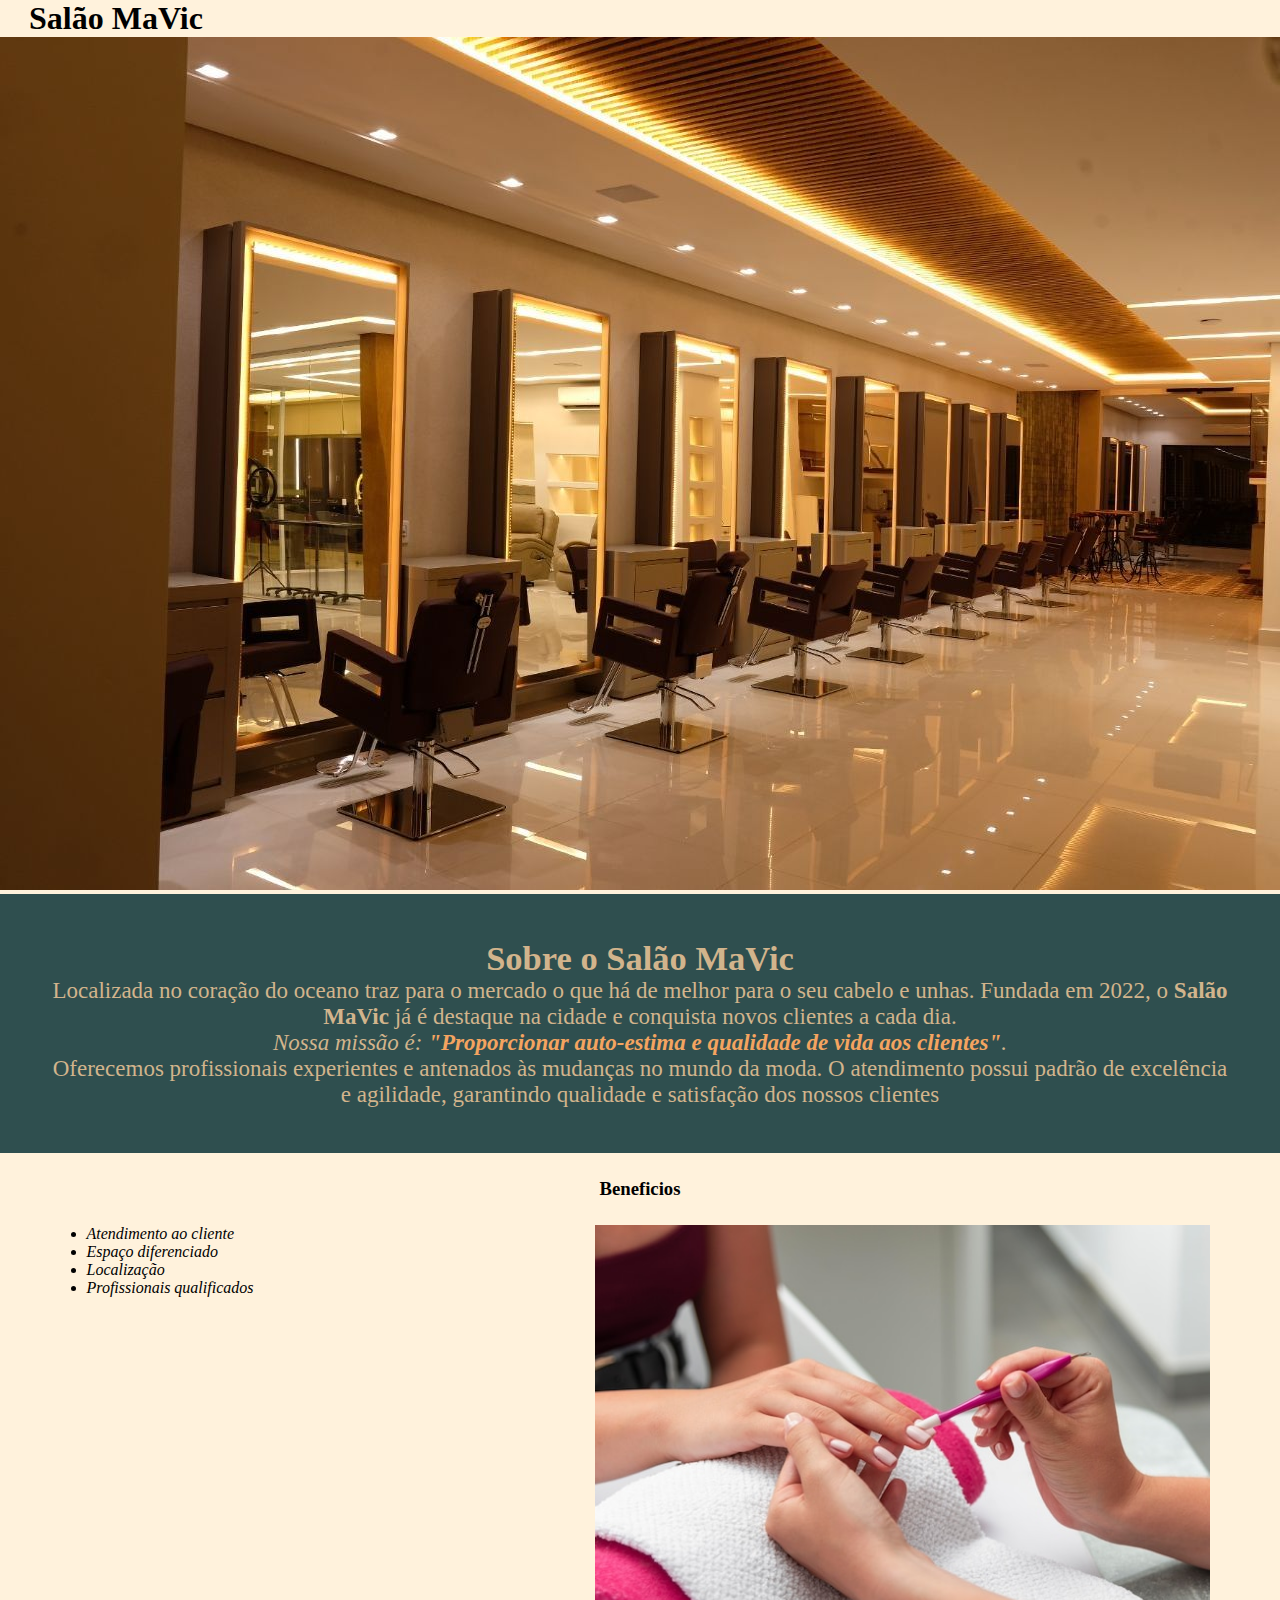
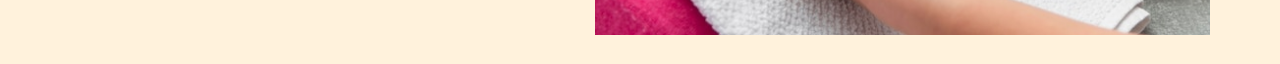
<file: index.html>
<!DOCTYPE html>
<html lang="pt-br">

<head>
  <meta charset="UTF-8">
  <title> Salão MaVic</title>
  <link rel="stylesheet" href="style.css">
</head>

<body>
  <header class="title-main">
    <h1>Salão MaVic</h1>
  </header>
  <img id="img" src="salao.jpg" alt="">
  <div class="text">
    
    <h2 class="title-secondary"> Sobre o Salão MaVic </h2>
    <p> Localizada no coração do oceano traz para o mercado o que há de melhor para o seu cabelo e unhas. Fundada em 2022, o <strong>Salão MaVic</strong> já é destaque na cidade e conquista novos clientes a cada dia. </p>
    <p><em>Nossa missão é: <strong>"Proporcionar auto-estima e qualidade de vida aos clientes"</strong>.</em></p>
    <p>Oferecemos profissionais experientes e antenados às mudanças no mundo da moda. O atendimento possui padrão de excelência e agilidade, garantindo qualidade e satisfação dos nossos clientes</p>

  </div>
  <div class="itens">
    <h3 class="title-secondary">Beneficios</h3>
    <ul>
      <li class="list">Atendimento ao cliente</li>
      <li class="list">Espaço diferenciado</li>
      <li class="list">Localização</li>
      <li class="list">Profissionais qualificados</li>
    </ul>
    <img id= "imgtwo" src="beneficios.jpg" alt="">

  </div>
  
  
</body>

</html>
</file>
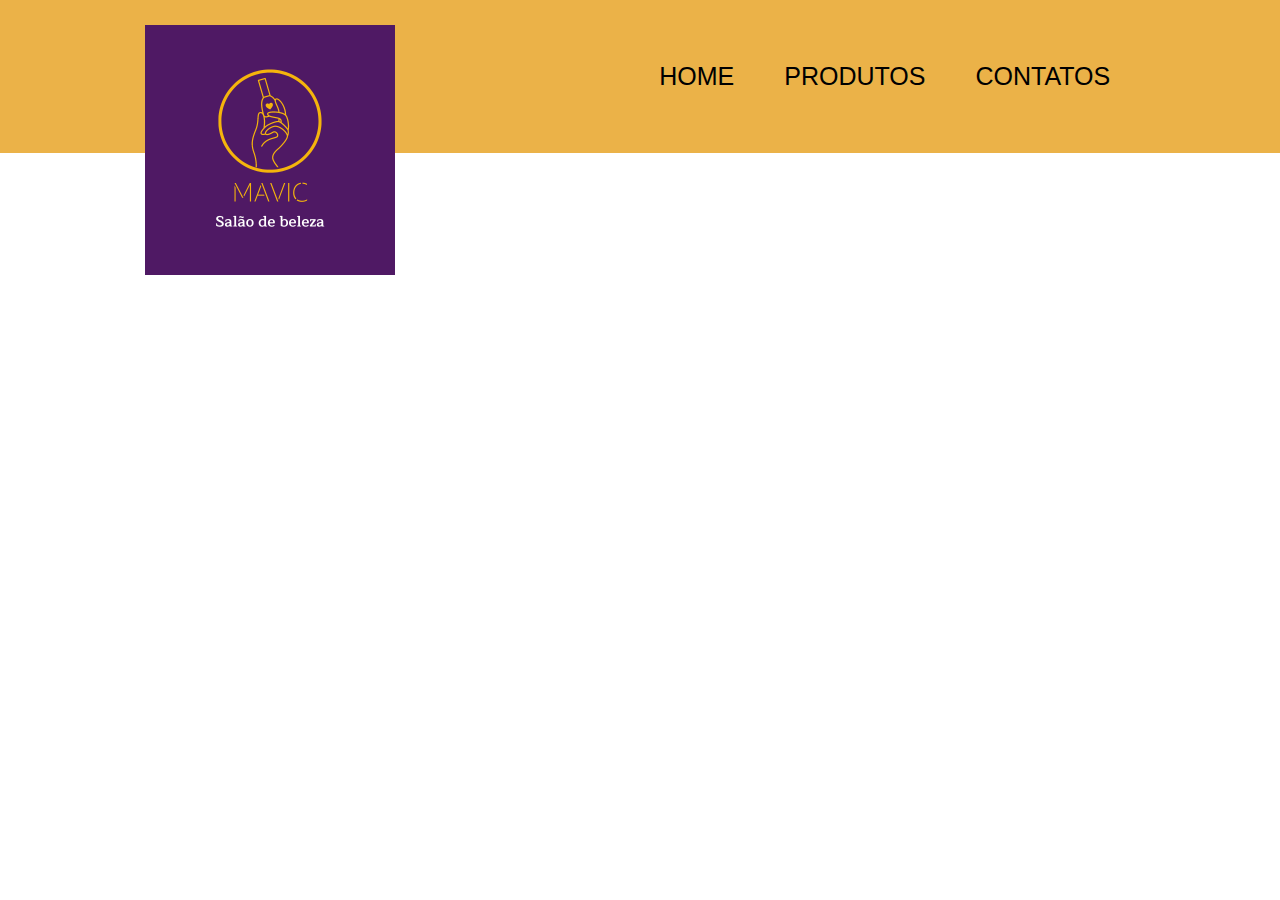
<file: paginaproduto/index.html>
<DOCTYPE html lang="pt-br">
<head>
    <meta charset="UTF-8">
    <meta http-equiv="X-UA-Compatible" content="IE=edge">
    <meta name="viewport" content="width=device-width, initial-scale=1.0">
    <title>Produtos - Salão MaVic</title>
    <link rel="stylesheet" href="style.css">
</head>
<body>
    <navbar class="navbar">
        <h1 class="logodiv"><img src="Logo.png" alt="" id="logo"></h1>
        <ul class="itensnavbar">
            <li class="itens">HOME</li>
            <li class="itens">PRODUTOS</li>
            <li class="itens">CONTATOS</li>
        </ul>

    </navbar>
    
</body>
</DOCTYPE>
</file>
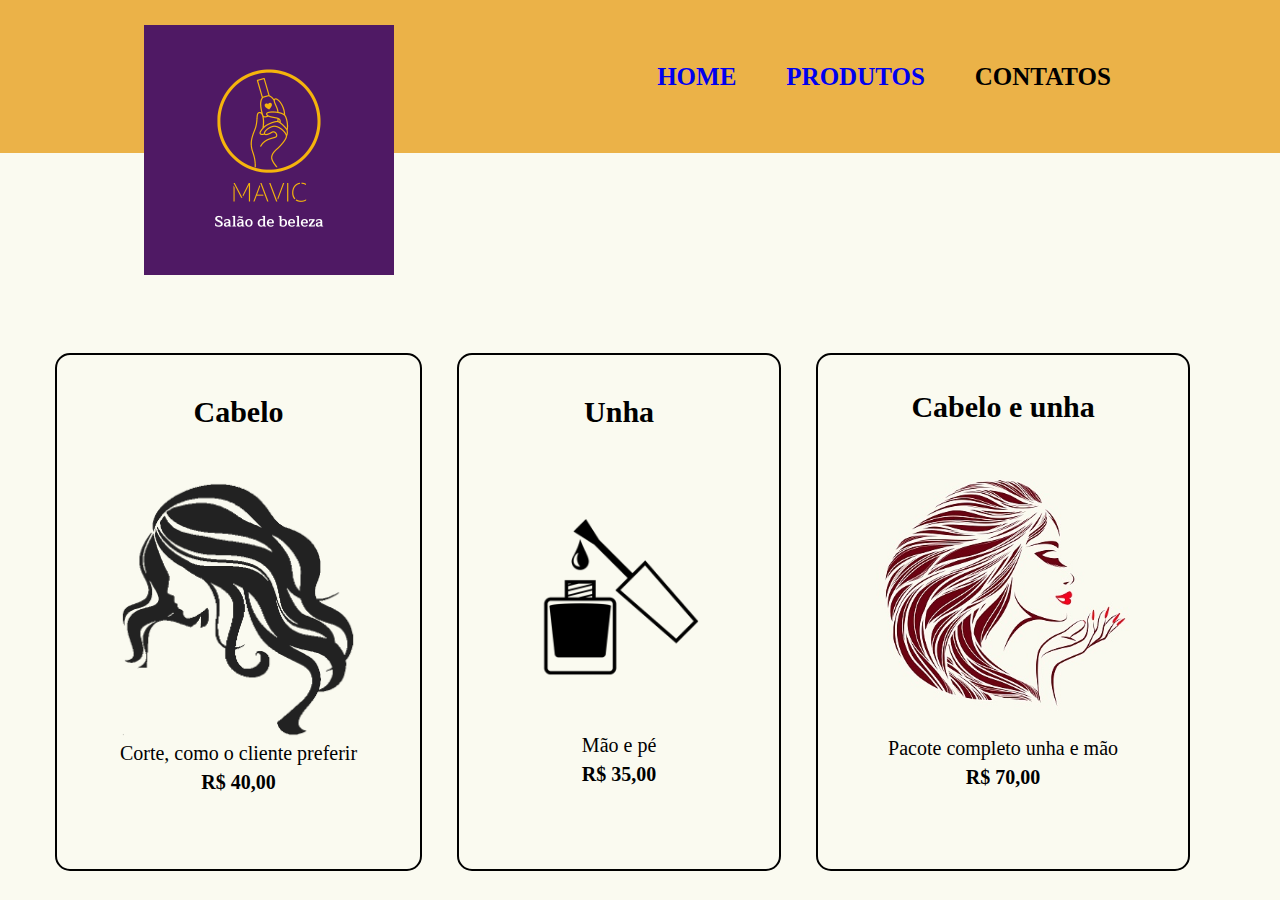
<file: paginaproduto/produto.html>
<DOCTYPE html lang="pt-br">
<head>
    <meta charset="UTF-8">
    <meta http-equiv="X-UA-Compatible" content="IE=edge">
    <meta name="viewport" content="width=device-width, initial-scale=1.0">
    <title>Produtos - Salão MaVic</title>
    <link rel="stylesheet" href="produto.css">
</head>
<body>
    <navbar class="navbar">
        <h1 class="logodiv"><img src="Logo.png" alt="" id="logo"></h1>
        <ul class="itensnavbar">
            <li class="itens"><a href="../index.html">HOME</a></li>
            <li class="itens"><a href="produto.html">PRODUTOS</a></li>
            <li class="itens">CONTATOS</li>
        </ul>

    </navbar>
    <main>
        <ul>
            <li class="container-cabelo">
                <h2>Cabelo</h2>
                <img src="../cabelo.png" alt="" id="imgcabelo">
                <p>Corte, como o cliente preferir</p>
                <p class="value">R$ 40,00</p>

            </li>
            <li class="container-unha">
                <h2>Unha</h2>
                <img src="../unha.png" alt=""  id="imgunha">
                <p class="punha">Mão e pé</p>
                <p class="value">R$ 35,00</p>
            </li>
            <li>
                <h2>Cabelo e unha</h2>
                <img src="../cabeloeunha.jpg" alt="" id="imgcabeloeunha">
                <p>Pacote completo unha e mão </p>
                <p class="value">R$ 70,00</p>
            </li>
        </ul>
    </main>
</body>
</DOCTYPE>
</file>
<file: style.css>
* {
    margin: 0px;
    padding: 0px;
}

body {
    background:#fff2dc;
}

.title-main {
    padding-left: 29px;

}

#img {
    width: 100%;
    
}
.text {
    text-align: center;
    color: #d2b48c;
    font-size: 23px;
    background: #2f4f4f;
    padding: 45px;

}


em strong {
    color: #f4a460;
}
.itens {
    padding: 25px;
}
.itens h3 {
    margin-bottom: 25px;
}
.list {
    font-style: italic;
}

.title-secondary {
    text-align: center;
}
ul {
    display: inline-block;
    vertical-align: top;
    width: 41%;
    margin-left: 5%;
}
#imgtwo {
    width: 50%;
}
</file>
<file: paginaproduto/style.css>
* {
    margin: 0px;
    padding: 0px;
    box-sizing: border-box;
    font-family: Arial, Helvetica, sans-serif;
}  

.navbar {
    display: flex;
    background-color: #ebb248;
    padding: 25px;
    height: 17%;
    justify-content: space-around;
    
    
}


#logo {
    height: 250px;
    
}

.itensnavbar {
    display: flex;
    flex-direction: row;
    
    align-items: center;
    
    
}

.itens {
    margin: 25px;
    font-size: 25px;
    list-style: none;
    
    
}
</file>
<file: paginaproduto/produto.css>
* {
    margin: 0px;
    padding: 0px;
    box-sizing: border-box;
   font-family: Cambria, Cochin, Georgia, Times, 'Times New Roman', serif;
}
body {
    background-color: #fafaf0;
}
.navbar {
    display: flex;
    background-color: #ebb248;
    padding: 25px;
    height: 17%;
    justify-content: space-around;
    
    
}


#logo {
    height: 250px;
}

.itensnavbar {
    display: flex;
    flex-direction: row; 
    align-items: center;
}

.itensnavbar li a {
    text-decoration: none;
}

.itens {
    margin: 25px;
    font-size: 25px;
    list-style: none;
    text-decoration: none;
    font-weight: bold;
}

main ul {
    display: flex;
    flex-direction: row;
    justify-content: center;
}

main ul li {
    margin-top: 200px;
    list-style: none;
    border-width: 2px;
    border-color: black;
    border-style: solid;
    padding: 35px;
    margin-right: 35px;
    border-radius: 15px;
    cursor: pointer;
    transition: 200ms all ;
    
}
main ul li:hover {
    border-color: red;
}
main ul li h2 {
    margin-bottom: 10px;
    text-align: center;
    font-size: 30px; 
}

.container-cabelo {
    padding: 60px;
    padding-top: 40px;
}

.container-unha {
    padding: 80px;
    padding-top: 40px;
    
}

 .punha {
    padding-top: 55px;
}

#imgcabelo {
    padding-top: 40px;
    height: 300px;
}

#imgunha {
    padding-top: 80px;
    height: 240px;
}

#imgcabeloeunha {
    height: 300px;
}

main ul li p {
    font-size: 20px;
    text-align: center;
    padding: 3px;
}

.value {
    font-weight: bold;

    
};
</file>
